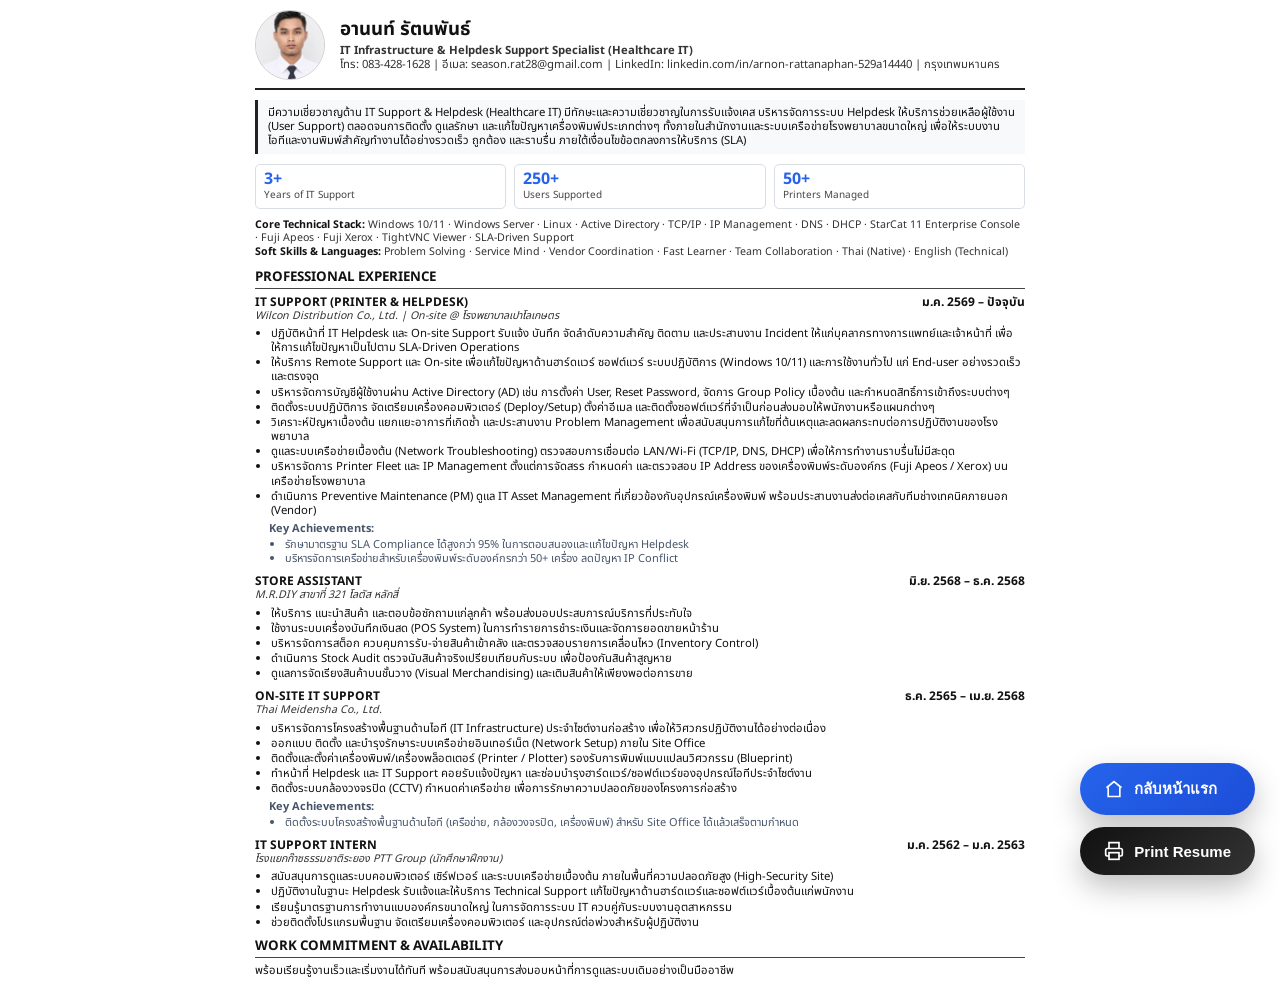
<file: resume.html>
<!DOCTYPE html>
<html lang="th">

<head>
  <meta charset="UTF-8">
  <meta name="viewport" content="width=device-width, initial-scale=1.0">
  <title>Resume - IT Support Print</title>
  <link rel="icon" type="image/svg+xml" href="favicon.svg">
  <link rel="preconnect" href="https://fonts.googleapis.com">
  <link rel="preconnect" href="https://fonts.gstatic.com" crossorigin>
  <link
    href="https://fonts.googleapis.com/css2?family=Inter:wght@400;500;600;700&family=Noto+Sans+Thai:wght@400;500;600;700&display=swap"
    rel="stylesheet">
  <style>
    * {
      box-sizing: border-box;
      margin: 0;
      padding: 0;
    }

    body {
      font-family: 'Noto Sans Thai', 'Inter', 'Leelawadee UI', Tahoma, Arial, sans-serif;
      color: #111;
      line-height: 1.25;
      font-size: 8.5pt;
      background: #fff;
      -webkit-text-size-adjust: 100%;
      text-size-adjust: 100%;
    }

    @page {
      margin: 8mm;
      /* Reduced print margin */
    }

    .container {
      width: 100%;
      max-width: 800px;
      margin: 0 auto;
      padding: 10px 15px;
    }

    /* ส่วนหัวโปรไฟล์: รูปภาพ ชื่อ และข้อมูลติดต่อ */
    .header {
      display: flex;
      align-items: center;
      gap: 15px;
      border-bottom: 2px solid #222;
      padding-bottom: 8px;
      margin-bottom: 10px;
    }

    .avatar {
      width: 70px;
      height: 70px;
      border-radius: 50%;
      object-fit: cover;
      border: 1px solid #ccc;
    }

    .header-info h1 {
      font-size: 14pt;
      text-transform: uppercase;
      margin-bottom: 2px;
    }

    .header-info p {
      font-size: 8.5pt;
      color: #333;
    }

    /* กล่องข้อความสรุปโปรไฟล์ */
    .profile-box {
      background: #f8f9fa;
      padding: 6px 10px;
      border-left: 3px solid #222;
      margin-bottom: 10px;
      font-size: 8.5pt;
    }

    .resume-highlights {
      display: grid;
      grid-template-columns: repeat(3, 1fr);
      gap: 8px;
      margin-bottom: 10px;
    }

    .highlight-card {
      padding: 6px 8px;
      border: 1px solid #d9dee5;
      border-radius: 5px;
      background: #fff;
    }

    .highlight-card strong {
      display: block;
      color: #2563eb;
      font-size: 12pt;
      line-height: 1;
    }

    .highlight-card span {
      display: block;
      margin-top: 2px;
      color: #444;
      font-size: 7.5pt;
    }

    .competency-strip {
      margin-bottom: 10px;
      color: #333;
      font-size: 8pt;
    }

    .competency-strip strong {
      color: #111;
    }

    /* หัวข้อหลัก */
    .section-title {
      font-size: 10pt;
      font-weight: bold;
      text-transform: uppercase;
      border-bottom: 1px solid #444;
      padding-bottom: 2px;
      margin-top: 8px;
      margin-bottom: 6px;
    }

    /* รายละเอียดประสบการณ์ทำงาน */
    .job-item {
      margin-bottom: 8px;
      page-break-inside: avoid;
    }

    .job-item img {
      display: none !important;
    }

    .job-header {
      display: flex;
      justify-content: space-between;
      font-weight: bold;
      font-size: 9pt;
    }

    .company {
      font-style: italic;
      color: #333;
      font-size: 8pt;
      margin-bottom: 2px;
    }

    ul {
      margin-left: 16px;
      margin-top: 2px;
    }

    li {
      margin-bottom: 1px;
    }

    /* ==========================
   Floating Print Button
========================== */

    .print-fab {
      position: fixed;
      right: 25px;
      bottom: 25px;
      z-index: 999;

      display: flex;
      align-items: center;
      gap: 10px;

      padding: 14px 24px;

      background: linear-gradient(135deg, #111, #333);
      color: #fff;

      border: none;
      border-radius: 999px;

      font-size: 15px;
      font-weight: bold;

      cursor: pointer;

      box-shadow: 0 12px 30px rgba(0, 0, 0, .25);

      transition: all .25s ease;
    }

    .print-fab:hover {
      transform: translateY(-3px);
      box-shadow: 0 18px 40px rgba(0, 0, 0, .35);
    }

    .print-fab:active {
      transform: scale(.97);
    }

    .print-fab svg {
      width: 20px;
      height: 20px;
    }

    /* กลุ่มปุ่มมุมขวาล่าง */
    .fab-group {
      position: fixed;
      right: 25px;
      bottom: 25px;
      z-index: 999;

      display: flex;
      flex-direction: column;
      gap: 12px;
    }

    /* ปุ่มทั่วไป */
    .fab-btn {
      display: flex;
      align-items: center;
      gap: 10px;

      padding: 14px 24px;

      border: none;
      border-radius: 999px;

      color: #fff;
      font-size: 15px;
      font-weight: bold;

      cursor: pointer;

      box-shadow: 0 12px 30px rgba(0, 0, 0, .25);

      transition: all .25s ease;
    }

    .fab-btn:hover {
      transform: translateY(-3px);
      box-shadow: 0 18px 40px rgba(0, 0, 0, .35);
    }

    .fab-btn:active {
      transform: scale(.97);
    }

    .fab-btn svg {
      width: 20px;
      height: 20px;
    }

    /* สีปุ่ม */
    .home-btn {
      background: linear-gradient(135deg, #2563eb, #1d4ed8);
    }

    .print-btn {
      background: linear-gradient(135deg, #111, #333);
    }

    /* มือถือ */
    @media(max-width:768px) {

      .container {
        padding: 15px;
      }

      .header {
        align-items: flex-start;
        gap: 14px;
      }

      .avatar {
        width: 72px;
        height: 72px;
        flex: none;
      }

      .header-info h1 {
        font-size: 14pt;
      }

      .header-info p {
        overflow-wrap: anywhere;
      }

      .job-header {
        flex-wrap: wrap;
        gap: 2px 12px;
      }

      .fab-group {
        left: 15px;
        right: 15px;
        bottom: 15px;
      }

      .resume-highlights {
        grid-template-columns: 1fr;
      }

      .fab-btn {
        justify-content: center;
        width: 100%;
      }

    }

    /* ซ่อนเวลาพิมพ์ */
    @media print {
      .fab-group {
        display: none !important;
      }
    }

    @media(max-width:768px) {

      .print-fab {
        left: 15px;
        right: 15px;
        bottom: 15px;

        justify-content: center;
      }

    }


    /* ตั้งค่าโหมดสำหรับปริ้นโดยเฉพาะ */
    @media print {
      @page {
        size: A4 portrait;
        margin: 8mm;
      }

      html,
      body {
        -webkit-print-color-adjust: exact;
        print-color-adjust: exact;
        font-size: 8.5pt;
      }

      .container {
        padding: 0;
        width: 100%;
        max-width: 100%;
      }

      .profile-box {
        background: #fff;
        border-left: 2px solid #000;
        padding: 6px 10px;
        margin-bottom: 8px;
      }

      .no-print {
        display: none !important;
      }

      .job-item,
      .competency-strip {
        break-inside: avoid;
        page-break-inside: avoid;
        margin-bottom: 6px;
      }

      .resume-highlights {
        display: grid !important;
        grid-template-columns: repeat(3, 1fr) !important;
        gap: 8px !important;
        break-inside: avoid;
        page-break-inside: avoid;
        margin-bottom: 6px;
      }

      .section-title {
        font-size: 10pt;
        margin-top: 8px;
        margin-bottom: 6px;
      }

      .header {
        padding-bottom: 8px;
        margin-bottom: 8px;
      }

      .header-info h1 {
        font-size: 14pt;
        margin-bottom: 2px;
      }

      .highlight-card {
        padding: 6px 8px;
      }

      .highlight-card strong {
        font-size: 12pt;
      }

      .avatar {
        width: 75px;
        height: 75px;
      }
    }
  </style>
</head>

<body>

  <div class="container">

    <!-- ส่วนหัว: รูป ชื่อ และข้อมูลติดต่อ -->
    <div class="header">
      <img src="Anon.jpg" alt="Profile" class="avatar">
      <div class="header-info">
        <h1>อานนท์ รัตนพันธ์</h1>
        <p><strong>IT Infrastructure &amp; Helpdesk Support Specialist (Healthcare IT)</strong></p>
        <p>โทร: 083-428-1628 | อีเมล: season.rat28@gmail.com | LinkedIn: linkedin.com/in/arnon-rattanaphan-529a14440 |
          กรุงเทพมหานคร</p>
      </div>
    </div>

    <!-- สรุปโปรไฟล์ -->
    <div class="profile-box">
      มีความเชี่ยวชาญด้าน IT Support & Helpdesk (Healthcare IT) มีทักษะและความเชี่ยวชาญในการรับแจ้งเคส บริหารจัดการระบบ
      Helpdesk ให้บริการช่วยเหลือผู้ใช้งาน (User Support) ตลอดจนการติดตั้ง ดูแลรักษา
      และแก้ไขปัญหาเครื่องพิมพ์ประเภทต่างๆ ทั้งภายในสำนักงานและระบบเครือข่ายโรงพยาบาลขนาดใหญ่
      เพื่อให้ระบบงานไอทีและงานพิมพ์สำคัญทำงานได้อย่างรวดเร็ว ถูกต้อง และราบรื่น ภายใต้เงื่อนไขข้อตกลงการให้บริการ (SLA)
    </div>

    <div class="resume-highlights" aria-label="Career highlights">
      <div class="highlight-card"><strong>3+</strong><span>Years of IT Support</span></div>
      <div class="highlight-card"><strong>250+</strong><span>Users Supported</span></div>
      <div class="highlight-card"><strong>50+</strong><span>Printers Managed</span></div>
    </div>

    <p class="competency-strip">
      <strong>Core Technical Stack:</strong>
      Windows 10/11 · Windows Server · Linux · Active Directory · TCP/IP · IP Management · DNS · DHCP · StarCat 11
      Enterprise Console · Fuji Apeos · Fuji Xerox · TightVNC Viewer · SLA-Driven Support<br>
      <strong>Soft Skills &amp; Languages:</strong> Problem Solving · Service Mind · Vendor Coordination · Fast Learner
      · Team Collaboration · Thai (Native) · English (Technical)
    </p>

    <!-- ประสบการณ์ทำงาน -->
    <div class="section-title">Professional Experience</div>

    <div class="job-item">
      <div style="display: flex; gap: 10px; align-items: flex-start;">
        <img src="assets/logos/wilcon.png"
          style="width: 32px; height: 32px; object-fit: contain; border-radius: 4px; border: 1px solid #eee;"
          onerror="this.onerror=null; this.src='https://ui-avatars.com/api/?name=W&background=F3F4F6&color=4B5563&size=128'">
        <div style="flex: 1;">
          <div class="job-header">
            <span>IT SUPPORT (PRINTER & HELPDESK)</span>
            <span>ม.ค. 2569 – ปัจจุบัน</span>
          </div>
          <div class="company">Wilcon Distribution Co., Ltd. | On-site @ โรงพยาบาลเปาโลเกษตร</div>
        </div>
      </div>
      <ul>
        <li>ปฏิบัติหน้าที่ IT Helpdesk และ On-site Support รับแจ้ง บันทึก จัดลำดับความสำคัญ ติดตาม และประสานงาน Incident
          ให้แก่บุคลากรทางการแพทย์และเจ้าหน้าที่ เพื่อให้การแก้ไขปัญหาเป็นไปตาม SLA-Driven Operations</li>
        <li>ให้บริการ Remote Support และ On-site เพื่อแก้ไขปัญหาด้านฮาร์ดแวร์ ซอฟต์แวร์ ระบบปฏิบัติการ (Windows 10/11)
          และการใช้งานทั่วไป แก่ End-user อย่างรวดเร็วและตรงจุด</li>
        <li>บริหารจัดการบัญชีผู้ใช้งานผ่าน Active Directory (AD) เช่น การตั้งค่า User, Reset Password, จัดการ Group
          Policy เบื้องต้น และกำหนดสิทธิ์การเข้าถึงระบบต่างๆ</li>
        <li>ติดตั้งระบบปฏิบัติการ จัดเตรียมเครื่องคอมพิวเตอร์ (Deploy/Setup) ตั้งค่าอีเมล
          และติดตั้งซอฟต์แวร์ที่จำเป็นก่อนส่งมอบให้พนักงานหรือแผนกต่างๆ</li>
        <li>วิเคราะห์ปัญหาเบื้องต้น แยกแยะอาการที่เกิดซ้ำ และประสานงาน Problem Management
          เพื่อสนับสนุนการแก้ไขที่ต้นเหตุและลดผลกระทบต่อการปฏิบัติงานของโรงพยาบาล</li>
        <li>ดูแลระบบเครือข่ายเบื้องต้น (Network Troubleshooting) ตรวจสอบการเชื่อมต่อ LAN/Wi-Fi (TCP/IP, DNS, DHCP)
          เพื่อให้การทำงานราบรื่นไม่มีสะดุด</li>
        <li>บริหารจัดการ Printer Fleet และ IP Management ตั้งแต่การจัดสรร กำหนดค่า และตรวจสอบ IP Address
          ของเครื่องพิมพ์ระดับองค์กร (Fuji Apeos / Xerox) บนเครือข่ายโรงพยาบาล</li>
        <li>ดำเนินการ Preventive Maintenance (PM) ดูแล IT Asset Management ที่เกี่ยวข้องกับอุปกรณ์เครื่องพิมพ์
          พร้อมประสานงานส่งต่อเคสกับทีมช่างเทคนิคภายนอก (Vendor)</li>
      </ul>
      <div style="font-size: 11px; color: #475569; margin-top: 4px; padding-left: 14px;">
        <strong>Key Achievements:</strong>
        <ul style="margin-top: 2px;">
          <li>รักษามาตรฐาน SLA Compliance ได้สูงกว่า 95% ในการตอบสนองและแก้ไขปัญหา Helpdesk</li>
          <li>บริหารจัดการเครือข่ายสำหรับเครื่องพิมพ์ระดับองค์กรกว่า 50+ เครื่อง ลดปัญหา IP Conflict</li>
        </ul>
      </div>
    </div>

    <div class="job-item">
      <div style="display: flex; gap: 10px; align-items: flex-start;">
        <img src="assets/logos/mrdiy.png"
          style="width: 32px; height: 32px; object-fit: contain; border-radius: 4px; border: 1px solid #eee;"
          onerror="this.onerror=null; this.src='https://ui-avatars.com/api/?name=M&background=F3F4F6&color=4B5563&size=128'">
        <div style="flex: 1;">
          <div class="job-header">
            <span>STORE ASSISTANT</span>
            <span>มิ.ย. 2568 – ธ.ค. 2568</span>
          </div>
          <div class="company">M.R.DIY สาขาที่ 321 โลตัส หลักสี่</div>
        </div>
      </div>
      <ul>
        <li>ให้บริการ แนะนำสินค้า และตอบข้อซักถามแก่ลูกค้า พร้อมส่งมอบประสบการณ์บริการที่ประทับใจ</li>
        <li>ใช้งานระบบเครื่องบันทึกเงินสด (POS System) ในการทำรายการชำระเงินและจัดการยอดขายหน้าร้าน</li>
        <li>บริหารจัดการสต็อก ควบคุมการรับ-จ่ายสินค้าเข้าคลัง และตรวจสอบรายการเคลื่อนไหว (Inventory Control)</li>
        <li>ดำเนินการ Stock Audit ตรวจนับสินค้าจริงเปรียบเทียบกับระบบ เพื่อป้องกันสินค้าสูญหาย</li>
        <li>ดูแลการจัดเรียงสินค้าบนชั้นวาง (Visual Merchandising) และเติมสินค้าให้เพียงพอต่อการขาย</li>
      </ul>
    </div>

    <div class="job-item">
      <div style="display: flex; gap: 10px; align-items: flex-start;">
        <img src="assets/logos/thaimeidensha.png"
          style="width: 32px; height: 32px; object-fit: contain; border-radius: 4px; border: 1px solid #eee;"
          onerror="this.onerror=null; this.src='https://ui-avatars.com/api/?name=T&background=F3F4F6&color=4B5563&size=128'">
        <div style="flex: 1;">
          <div class="job-header">
            <span>ON-SITE IT SUPPORT</span>
            <span>ธ.ค. 2565 – เม.ย. 2568</span>
          </div>
          <div class="company">Thai Meidensha Co., Ltd.</div>
        </div>
      </div>
      <ul>
        <li>บริหารจัดการโครงสร้างพื้นฐานด้านไอที (IT Infrastructure) ประจำไซต์งานก่อสร้าง
          เพื่อให้วิศวกรปฏิบัติงานได้อย่างต่อเนื่อง</li>
        <li>ออกแบบ ติดตั้ง และบำรุงรักษาระบบเครือข่ายอินเทอร์เน็ต (Network Setup) ภายใน Site Office</li>
        <li>ติดตั้งและตั้งค่าเครื่องพิมพ์/เครื่องพล็อตเตอร์ (Printer / Plotter) รองรับการพิมพ์แบบแปลนวิศวกรรม
          (Blueprint)</li>
        <li>ทำหน้าที่ Helpdesk และ IT Support คอยรับแจ้งปัญหา และซ่อมบำรุงฮาร์ดแวร์/ซอฟต์แวร์ของอุปกรณ์ไอทีประจำไซต์งาน
        </li>
        <li>ติดตั้งระบบกล้องวงจรปิด (CCTV) กำหนดค่าเครือข่าย เพื่อการรักษาความปลอดภัยของโครงการก่อสร้าง</li>
      </ul>
      <div style="font-size: 11px; color: #475569; margin-top: 4px; padding-left: 14px;">
        <strong>Key Achievements:</strong>
        <ul style="margin-top: 2px;">
          <li>ติดตั้งระบบโครงสร้างพื้นฐานด้านไอที (เครือข่าย, กล้องวงจรปิด, เครื่องพิมพ์) สำหรับ Site Office
            ได้แล้วเสร็จตามกำหนด</li>
        </ul>
      </div>
    </div>

    <div class="job-item">
      <div style="display: flex; gap: 10px; align-items: flex-start;">
        <img src="assets/logos/ptt.png"
          style="width: 32px; height: 32px; object-fit: contain; border-radius: 4px; border: 1px solid #eee;"
          onerror="this.onerror=null; this.src='https://ui-avatars.com/api/?name=P&background=F3F4F6&color=4B5563&size=128'">
        <div style="flex: 1;">
          <div class="job-header">
            <span>IT SUPPORT INTERN</span>
            <span>ม.ค. 2562 – ม.ค. 2563</span>
          </div>
          <div class="company">โรงแยกก๊าซธรรมชาติระยอง PTT Group (นักศึกษาฝึกงาน)</div>
        </div>
      </div>
      <ul>
        <li>สนับสนุนการดูแลระบบคอมพิวเตอร์ เซิร์ฟเวอร์ และระบบเครือข่ายเบื้องต้น ภายในพื้นที่ความปลอดภัยสูง
          (High-Security Site)</li>
        <li>ปฏิบัติงานในฐานะ Helpdesk รับแจ้งและให้บริการ Technical Support
          แก้ไขปัญหาด้านฮาร์ดแวร์และซอฟต์แวร์เบื้องต้นแก่พนักงาน</li>
        <li>เรียนรู้มาตรฐานการทำงานแบบองค์กรขนาดใหญ่ ในการจัดการระบบ IT ควบคู่กับระบบงานอุตสาหกรรม</li>
        <li>ช่วยติดตั้งโปรแกรมพื้นฐาน จัดเตรียมเครื่องคอมพิวเตอร์ และอุปกรณ์ต่อพ่วงสำหรับผู้ปฏิบัติงาน</li>
      </ul>
    </div>

    <!-- ความพร้อมในการเริ่มงาน -->


    <div class="section-title">Work Commitment & Availability</div>
    <p style="font-size: 8.5pt;">
      พร้อมเรียนรู้งานเร็วและเริ่มงานได้ทันที พร้อมสนับสนุนการส่งมอบหน้าที่การดูแลระบบเดิมอย่างเป็นมืออาชีพ
    </p>

  </div>

  <!-- ปุ่มลอยมุมขวาล่าง -->
  <div class="fab-group no-print">

    <!-- ปุ่มกลับหน้าแรก -->
    <button class="fab-btn home-btn" type="button" onclick="goHome()">
      <svg xmlns="http://www.w3.org/2000/svg" fill="none" viewBox="0 0 24 24" stroke="currentColor" stroke-width="2">
        <path d="M3 10.5L12 3l9 7.5" />
        <path d="M5 9.75V21h14V9.75" />
      </svg>
      <span>กลับหน้าแรก</span>
    </button>

    <!-- ปุ่มพิมพ์ -->
    <button class="fab-btn print-btn" type="button" onclick="window.print()">
      <svg xmlns="http://www.w3.org/2000/svg" fill="none" viewBox="0 0 24 24" stroke="currentColor" stroke-width="2">
        <path d="M6 9V2h12v7" />
        <path d="M6 18H4a2 2 0 0 1-2-2v-5a2 2 0 0 1 2-2h16a2 2 0 0 1 2 2v5a2 2 0 0 1-2 2h-2" />
        <rect x="6" y="14" width="12" height="8" />
      </svg>
      <span>Print Resume</span>
    </button>

  </div>

  <script>
    function goHome() {
      window.location.href = "index.html";
    }
  </script>

</body>

</html>
</file>
